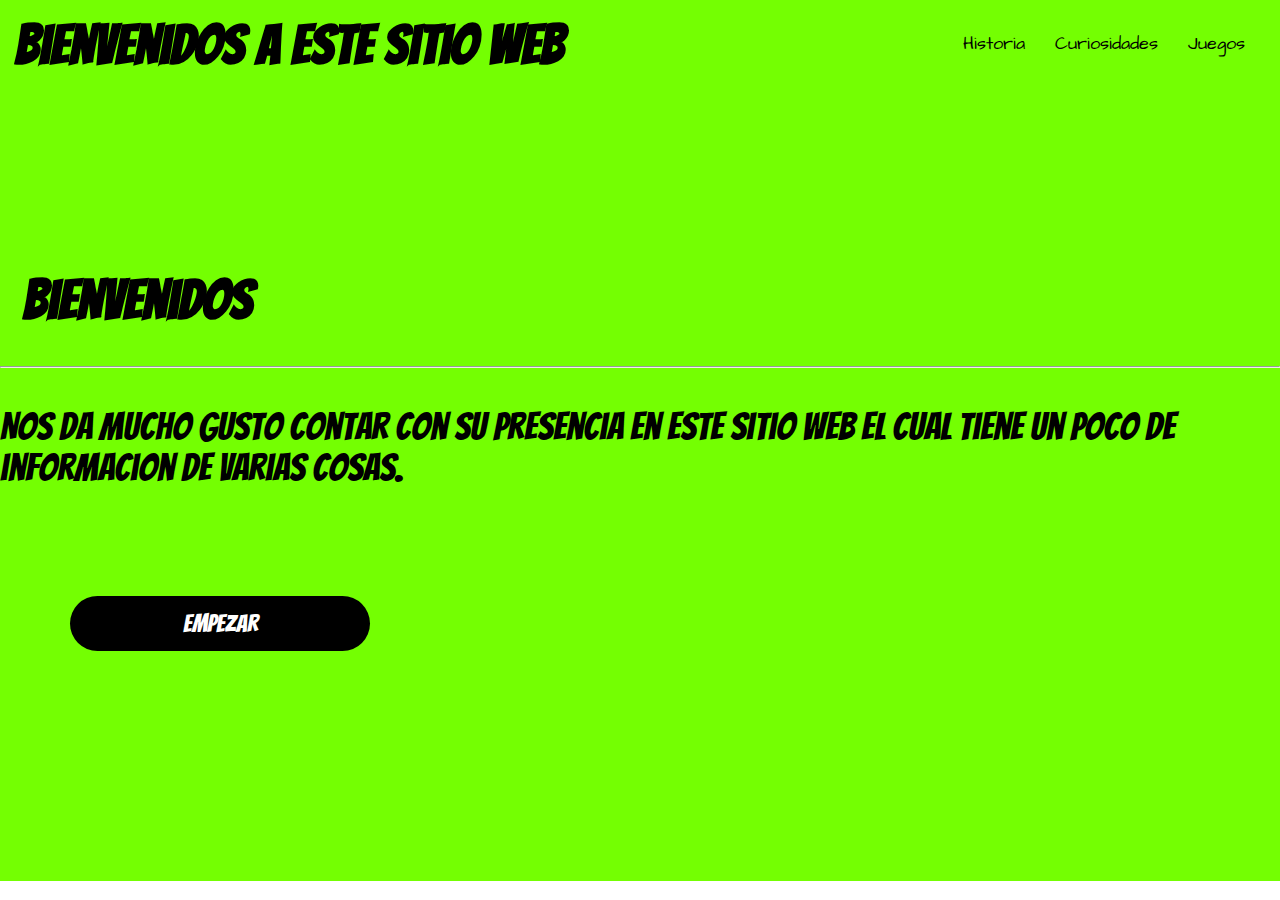
<file: Proyecto/index.html>
<!DOCTYPE html>
    <html lang="es">
    <head>
        <meta charset="UTF-8">
        <meta http-equiv="X-UA-Compatible" content="IE=edge">
        <meta name="viewport" content="width=device-width, initial-scale=1.0">
        <title>Mi Blog</title>
        <link rel="Icon" href="./imagenes/blog 2.png">
        <link rel="stylesheet" href="css/main.css">
        <link rel="preconnect" href="https://fonts.gstatic.com">
        <link href="https://fonts.googleapis.com/css2?family=Architects+Daughter&display=swap" rel="stylesheet">
        <link rel="preconnect" href="https://fonts.gstatic.com">
        <link href="https://fonts.googleapis.com/css2?family=Bangers&display=swap" rel="stylesheet">
    </head>
    <body>


<!--------------------------------- header ------------------->
        <header class="header">
            <b class="header__title">Bienvenidos a este sitio web</b>

            <nav class="header__menu--container">
                <ul class="header__menu">
                    <li>
                        <a href="intro.html">Historia</a>
                    </li>
                    <li>
                        <a href="pagina2.html">Curiosidades</a>
                    </li>
                    <li>
                        <a href="pagina3.html">Juegos</a>
                    </li>
                </ul>
            </nav>
        </header>
<!------------------------------- fin header ----------------->


<!------------------------------- main ----------------------->
<main class="main">
    <div class="main__container">
        <h1 class="main__title">Bienvenidos</h1>
        <hr>
        <p>Nos da mucho gusto contar con su presencia en este sitio web el cual tiene un poco de informacion de varias cosas.</p>
        <button class="main__button">
            <a href="intro.html">Empezar</a>
        </button>
    </div>
</main>
<!-------------------------------- main ------------------------>
    </body>
    </html>
</file>
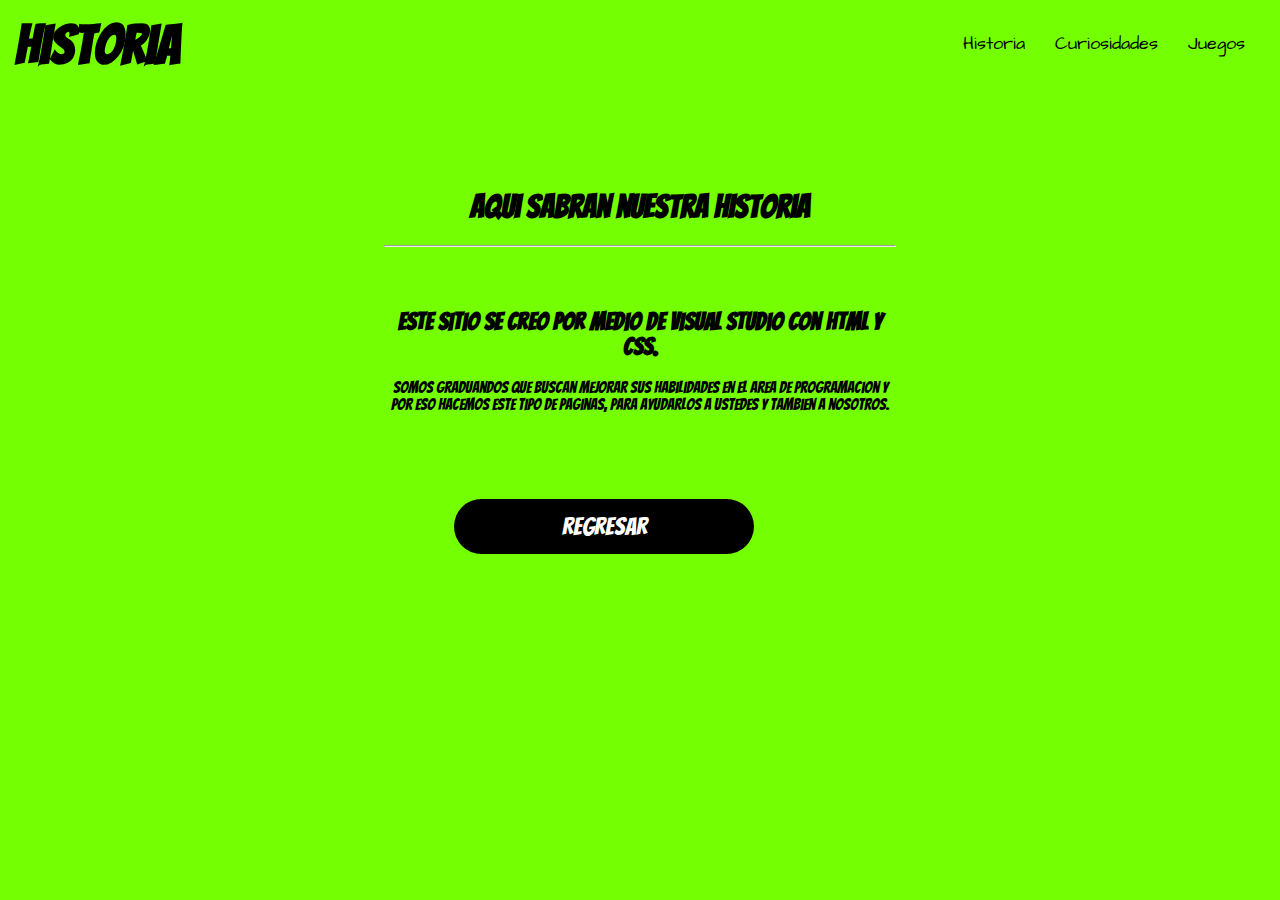
<file: Proyecto/intro.html>
<!DOCTYPE html>
<html lang="es">
<head>
    <meta charset="UTF-8">
    <meta http-equiv="X-UA-Compatible" content="IE=edge">
    <meta name="viewport" content="width=device-width, initial-scale=1.0">
    <title>intro</title>
    <link rel="Icon" href="./imagenes/blog 2.png">
    <link rel="stylesheet" href="css/main.css">
    <link rel="preconnect" href="https://fonts.gstatic.com">
    <link href="https://fonts.googleapis.com/css2?family=Architects+Daughter&display=swap" rel="stylesheet">
    <link rel="preconnect" href="https://fonts.gstatic.com">
    <link href="https://fonts.googleapis.com/css2?family=Bangers&display=swap" rel="stylesheet">
</head>
<body class="intro">
    <!--------------------------------- header ------------------->
    <header class="header">
        <b class="header__title">Historia</b>

        <nav class="header__menu--container">
            <ul class="header__menu">
                <li>
                    <a href="intro.html">Historia</a>
                </li>
                <li>
                    <a href="pagina2.html">Curiosidades</a>
                </li>
                <li>
                    <a href="pagina3.html">Juegos</a>
                </li>
            </ul>
        </nav>
    </header>
     <!---------------------------- fin header ----------------->

     <!----------------------------- main ---------------------->

    <main class="blog">
        <h1 class="contenido">Aqui sabran nuestra historia</h1>
        <hr>
        <br>
        <br>
        <h2 class="contenido">Este sitio se creo por medio de visual studio con html y css.</h2>

        <h3 class="contenido"></h3>
        <p class="contenido">Somos graduandos que buscan mejorar sus habilidades en el area de programacion y por eso hacemos este tipo de paginas, para ayudarlos a ustedes y tambien a nosotros.</p>

        
        <button class="main__button">
        <a href="index.html">Regresar</a>
        </button>
    

    </main>

<!-------------------------------- fin main ---------------------->


</body>
</html>
</file>
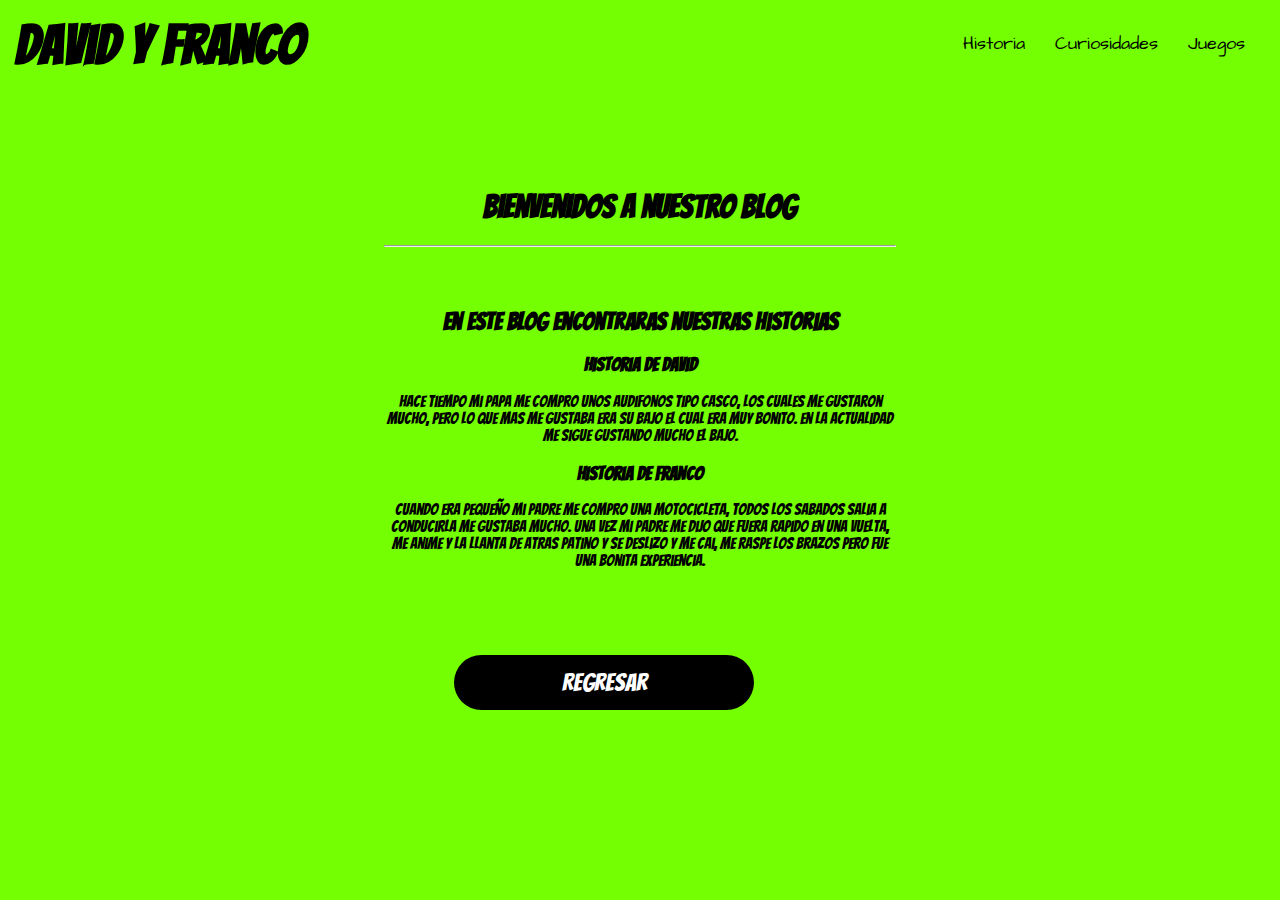
<file: Proyecto/pagina1.html>
<!DOCTYPE html>
<html lang="es">
<head>
    <meta charset="UTF-8">
    <meta http-equiv="X-UA-Compatible" content="IE=edge">
    <meta name="viewport" content="width=device-width, initial-scale=1.0">
    <title>Historia</title>
    <link rel="Icon" href="./imagenes/blog 2.png">
    <link rel="stylesheet" href="css/main.css">
    <link rel="preconnect" href="https://fonts.gstatic.com">
    <link href="https://fonts.googleapis.com/css2?family=Architects+Daughter&display=swap" rel="stylesheet">
    <link rel="preconnect" href="https://fonts.gstatic.com">
    <link href="https://fonts.googleapis.com/css2?family=Bangers&display=swap" rel="stylesheet">
</head>
<body class="intro">
    <!--------------------------------- header ------------------->
    <header class="header">
        <b class="header__title">David y Franco</b>

        <nav class="header__menu--container">
            <ul class="header__menu">
                <li>
                    <a href="pagina1.html">Historia</a>
                </li>
                <li>
                    <a href="pagina2.html">Curiosidades</a>
                </li>
                <li>
                    <a href="pagina3.html">Juegos</a>
                </li>
            </ul>
        </nav>
    </header>
<!------------------------------- fin header ----------------->

<!----------------------------- main ---------------------->

<main class="blog">
    <h1 class="contenido">Bienvenidos a nuestro blog</h1>
    <hr>
    <br>
    <br>
    <h2 class="contenido">En este blog encontraras nuestras historias</h2>

    <h3 class="contenido">Historia de David</h3>
    <p class="contenido">Hace tiempo mi papa me compro unos audifonos tipo casco, los cuales me gustaron mucho, pero lo que mas me gustaba era su bajo el cual era muy bonito. En la actualidad me sigue gustando mucho el bajo.</p>

    <h3 class="contenido">Historia de Franco</h3>
    <p class="contenido">Cuando era pequeño mi padre me compro una motocicleta, todos los sabados salia a conducirla me gustaba mucho. Una vez mi padre me dijo que fuera rapido en una vuelta, me anime y la llanta de atras patino y se deslizo y me cai, me raspe los brazos pero fue una bonita experiencia.</p>

    <button class="main__button">
    <a href="index.html">Regresar</a>
    </button>


</main>

<!-------------------------------- fin main ---------------------->

</body>
</html>
</file>
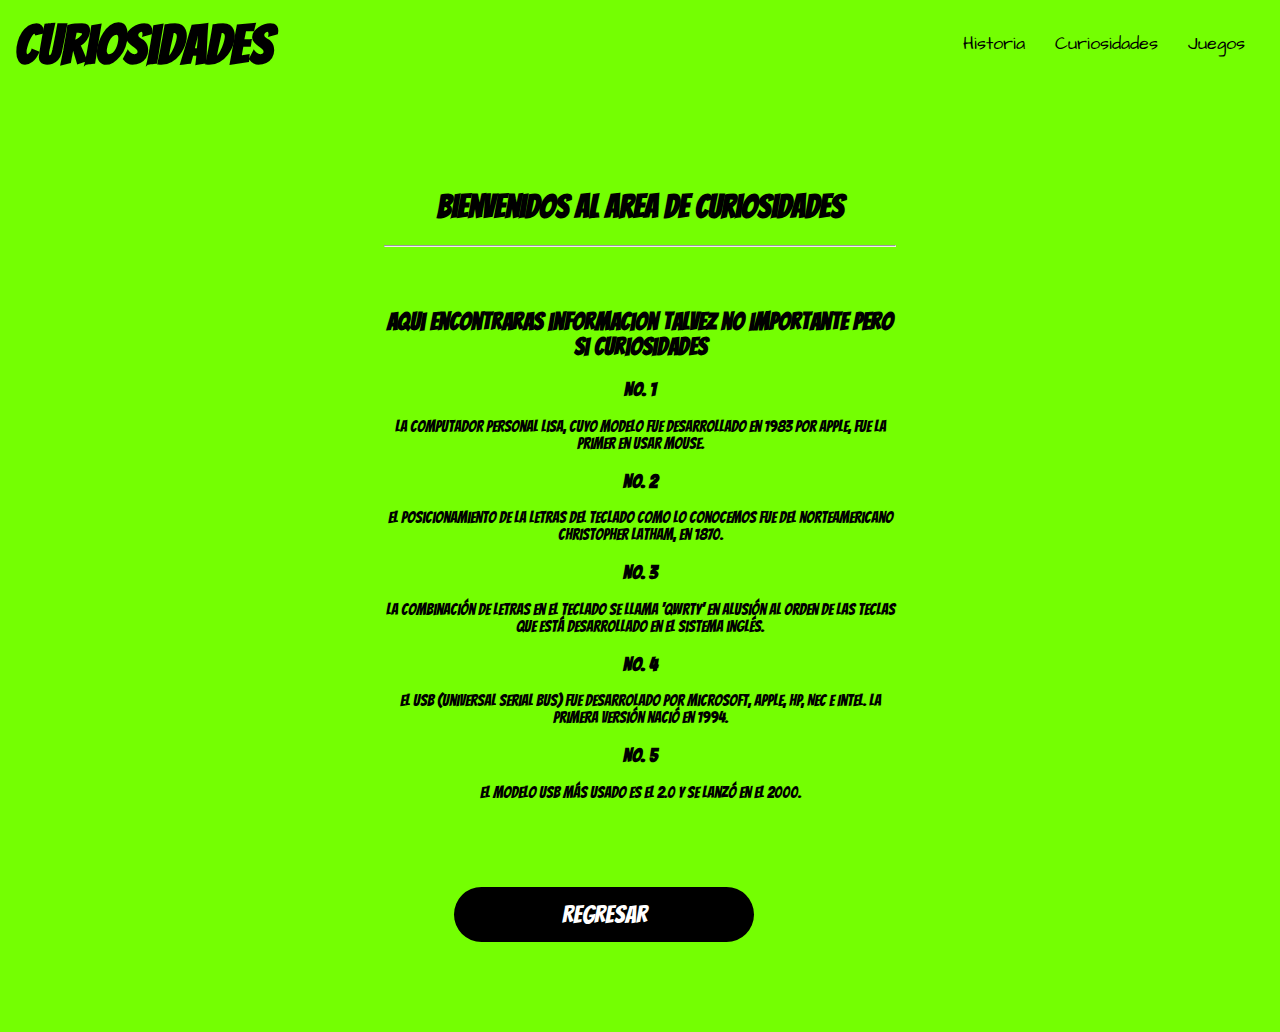
<file: Proyecto/pagina2.html>
<!DOCTYPE html>
<html lang="es">
<head>
    <meta charset="UTF-8">
    <meta http-equiv="X-UA-Compatible" content="IE=edge">
    <meta name="viewport" content="width=device-width, initial-scale=1.0">
    <title>Peliculas</title>
    <link rel="Icon" href="./imagenes/blog 2.png">
    <link rel="stylesheet" href="css/main.css">
    <link rel="preconnect" href="https://fonts.gstatic.com">
    <link href="https://fonts.googleapis.com/css2?family=Architects+Daughter&display=swap" rel="stylesheet">
    <link rel="preconnect" href="https://fonts.gstatic.com">
    <link href="https://fonts.googleapis.com/css2?family=Bangers&display=swap" rel="stylesheet">
</head>
<body class="intro">
    <!--------------------------------- header ------------------->
    <header class="header">
        <b class="header__title">Curiosidades</b>

        <nav class="header__menu--container">
            <ul class="header__menu">
                <li>
                    <a href="pagina1.html">Historia</a>
                </li>
                <li>
                    <a href="pagina2.html">Curiosidades</a>
                </li>
                <li>
                    <a href="pagina3.html">Juegos</a>
                </li>
            </ul>
        </nav>
    </header>
<!------------------------------- fin header ----------------->

<!----------------------------- main ---------------------->

<main class="blog">
    <h1 class="contenido">Bienvenidos al area de Curiosidades</h1>
    <hr>
    <br>
    <br>
    <h2 class="contenido">aqui encontraras informacion talvez no importante pero si Curiosidades</h2>

    <h3 class="contenido">No. 1</h3>
    <p class="contenido">La computador personal Lisa, cuyo modelo fue desarrollado en 1983 por Apple, fue la primer en usar mouse.</p>

    <h3 class="contenido">No. 2</h3>
    <p class="contenido">El posicionamiento de la letras del teclado como lo conocemos fue del norteamericano Christopher Latham, en 1870.</p>

    <h3 class="contenido">No. 3</h3>
    <p class="contenido"> La combinación de letras en el teclado se llama 'Qwrty' en alusión al orden de las teclas que está desarrollado en el sistema inglés.</p>

    <h3 class="contenido">No. 4</h3>
    <p class="contenido"> El USB (Universal Serial Bus) fue desarrolado por Microsoft, Apple, HP, NEC e Intel. La primera versión nació en 1994.</p>

    <h3 class="contenido">No. 5</h3>
    <p class="contenido">El modelo USB más usado es el 2.0 y se lanzó en el 2000.
    </p>

    
    <button class="main__button">
    <a href="index.html">Regresar</a>
    </button>


</main>

<!-------------------------------- fin main ---------------------->
</body>
</html>
</file>
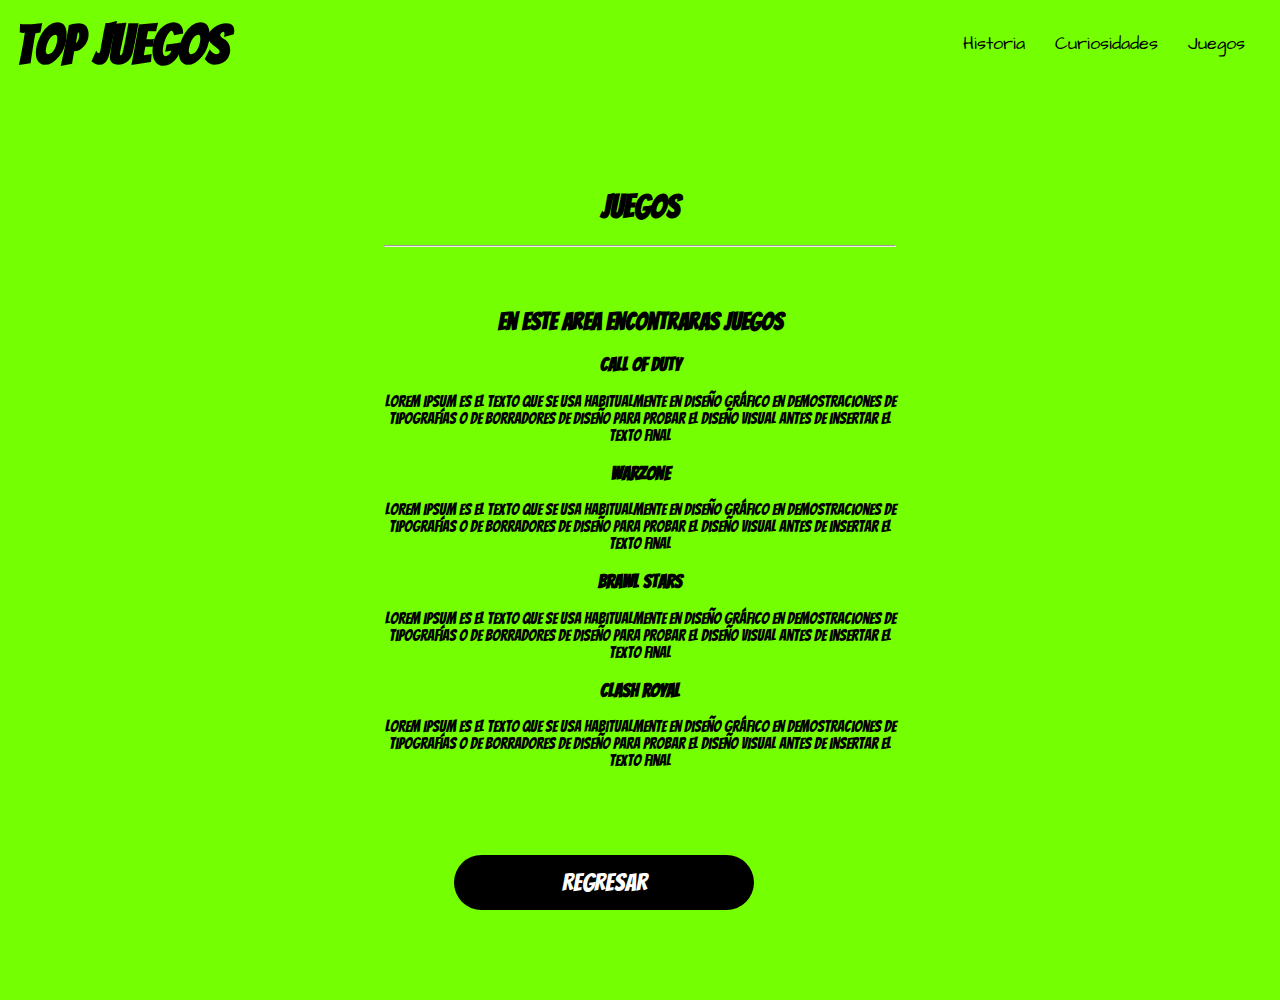
<file: Proyecto/pagina3.html>
<!DOCTYPE html>
<html lang="es">
<head>
    <meta charset="UTF-8">
    <meta http-equiv="X-UA-Compatible" content="IE=edge">
    <meta name="viewport" content="width=device-width, initial-scale=1.0">
    <title>Musica</title>
    <link rel="Icon" href="./imagenes/blog 2.png">
    <link rel="stylesheet" href="css/main.css">
    <link rel="preconnect" href="https://fonts.gstatic.com">
    <link href="https://fonts.googleapis.com/css2?family=Architects+Daughter&display=swap" rel="stylesheet">
    <link rel="preconnect" href="https://fonts.gstatic.com">
    <link href="https://fonts.googleapis.com/css2?family=Bangers&display=swap" rel="stylesheet">
</head>
<body class="intro">
    <!--------------------------------- header ------------------->
    <header class="header">
        <b class="header__title">Top juegos</b>

        <nav class="header__menu--container">
            <ul class="header__menu">
                <li>
                    <a href="pagina1.html">Historia</a>
                </li>
                <li>
                    <a href="pagina2.html">Curiosidades</a>
                </li>
                <li>
                    <a href="pagina3.html">Juegos</a>
                </li>
            </ul>
        </nav>
    </header>
<!------------------------------- fin header ----------------->

<!----------------------------- main ---------------------->

<main class="blog">
    <h1 class="contenido">Juegos</h1>
    <hr>
    <br>
    <br>
    <h2 class="contenido">En este area encontraras juegos</h2>

    <h3 class="contenido">Call of Duty</h3>
    <p class="contenido">Lorem ipsum es el texto que se usa habitualmente en diseño gráfico en demostraciones de tipografías o de borradores de diseño para probar el diseño visual antes de insertar el texto final</p>    
    
    <h3 class="contenido">Warzone</h3>
    <p class="contenido">Lorem ipsum es el texto que se usa habitualmente en diseño gráfico en demostraciones de tipografías o de borradores de diseño para probar el diseño visual antes de insertar el texto final</p>

    <h3 class="contenido">Brawl Stars</h3>
    <p class="contenido">Lorem ipsum es el texto que se usa habitualmente en diseño gráfico en demostraciones de tipografías o de borradores de diseño para probar el diseño visual antes de insertar el texto final</p>
    
    <h3 class="contenido">Clash royal</h3>
    <p class="contenido">Lorem ipsum es el texto que se usa habitualmente en diseño gráfico en demostraciones de tipografías o de borradores de diseño para probar el diseño visual antes de insertar el texto final</p>

    <button class="main__button">
    <a href="index.html">Regresar</a>
    </button>


</main>

<!-------------------------------- fin main ---------------------->
</body>
</html>
</file>
<file: Proyecto/css/main.css>
body {
    margin: 0px ;
    padding: opx ;
}

/* ----------------------- variable ----------------- */

:root {
    --fuente1: 'Architects Daughter', cursive;
    --fuente2: 'Bangers', cursive;
    --verde: rgb(116, 255, 2);
    --negro: rgb(0, 0, 0);
    --blanco: rgb(255, 255, 255);
}

/* ------------------------ fin variable ------------ */

/* -------------------- header ------------------ */

.header {
    width: 100% ;
    height: 100px ;
    background-color: var(--verde);
    display: flex;
    justify-content: space-between;
}

.header__title {
    font-size: 55px;
    margin: 15px;
    color: var(--negro);
    font-family: var(--fuente2);
}

.header__menu {
    list-style: none;
    display: flex;
}

.header__menu--container {
    margin-right: 20px;
}

.header__menu li {
    margin: 15px;
}

.header__menu a {
    color: var(--negro);
    text-decoration: none;
    font-size: 18px;
    font-family: var(--fuente1);
}

.header__menu a:hover {
    color: var(--blanco);
    transition: 200ms;
}

/* ----------------- fin header ----------------- */

/* ---------------- main ------------------------ */
.main {
    background-color: var(--verde);
    width: 100%;
    height: 781px;
    display: flex;
    justify-content: center;
}

.main__title {
    color: var(--negro);
    font-size: 55px;
    font-family: var(--fuente2);
    margin-top: 170px;
    padding-left: 23px;
}



.main__container p {
    color: var(--negro);
    font-family: var(--fuente2);
    font-size: 38px;
}

.main__button {
    background-color: var(--negro);
    width: 300px;
    margin-left: 70px;
    margin-top: 70px;
    border: 0px;
    border-radius: 50px;
    height: 55px;
    cursor: pointer;
    outline: none;
}

.main__button a {
    text-decoration: none;
    color: var(--blanco);
    font-size: 25px;
    font-family: var(--fuente2);
}

.main__button:hover {
    background-color: var(--blanco);
    width: 350px;
    margin-left: 50px;
    transition: 500ms;
}

.main__button a:hover {
    color: var(--negro);
}
/* ------------- fin main ----------------------- */

/* ----------------- intro -------------------- */

.blog{
    margin: 90px 30%;
    background-color: var(--verde);
    font-family: var(--fuente2);
}

.contenido {
    color: var(--negro);
    text-align: center;
}

.intro {
    background-color: var(--verde);
}
</file>
